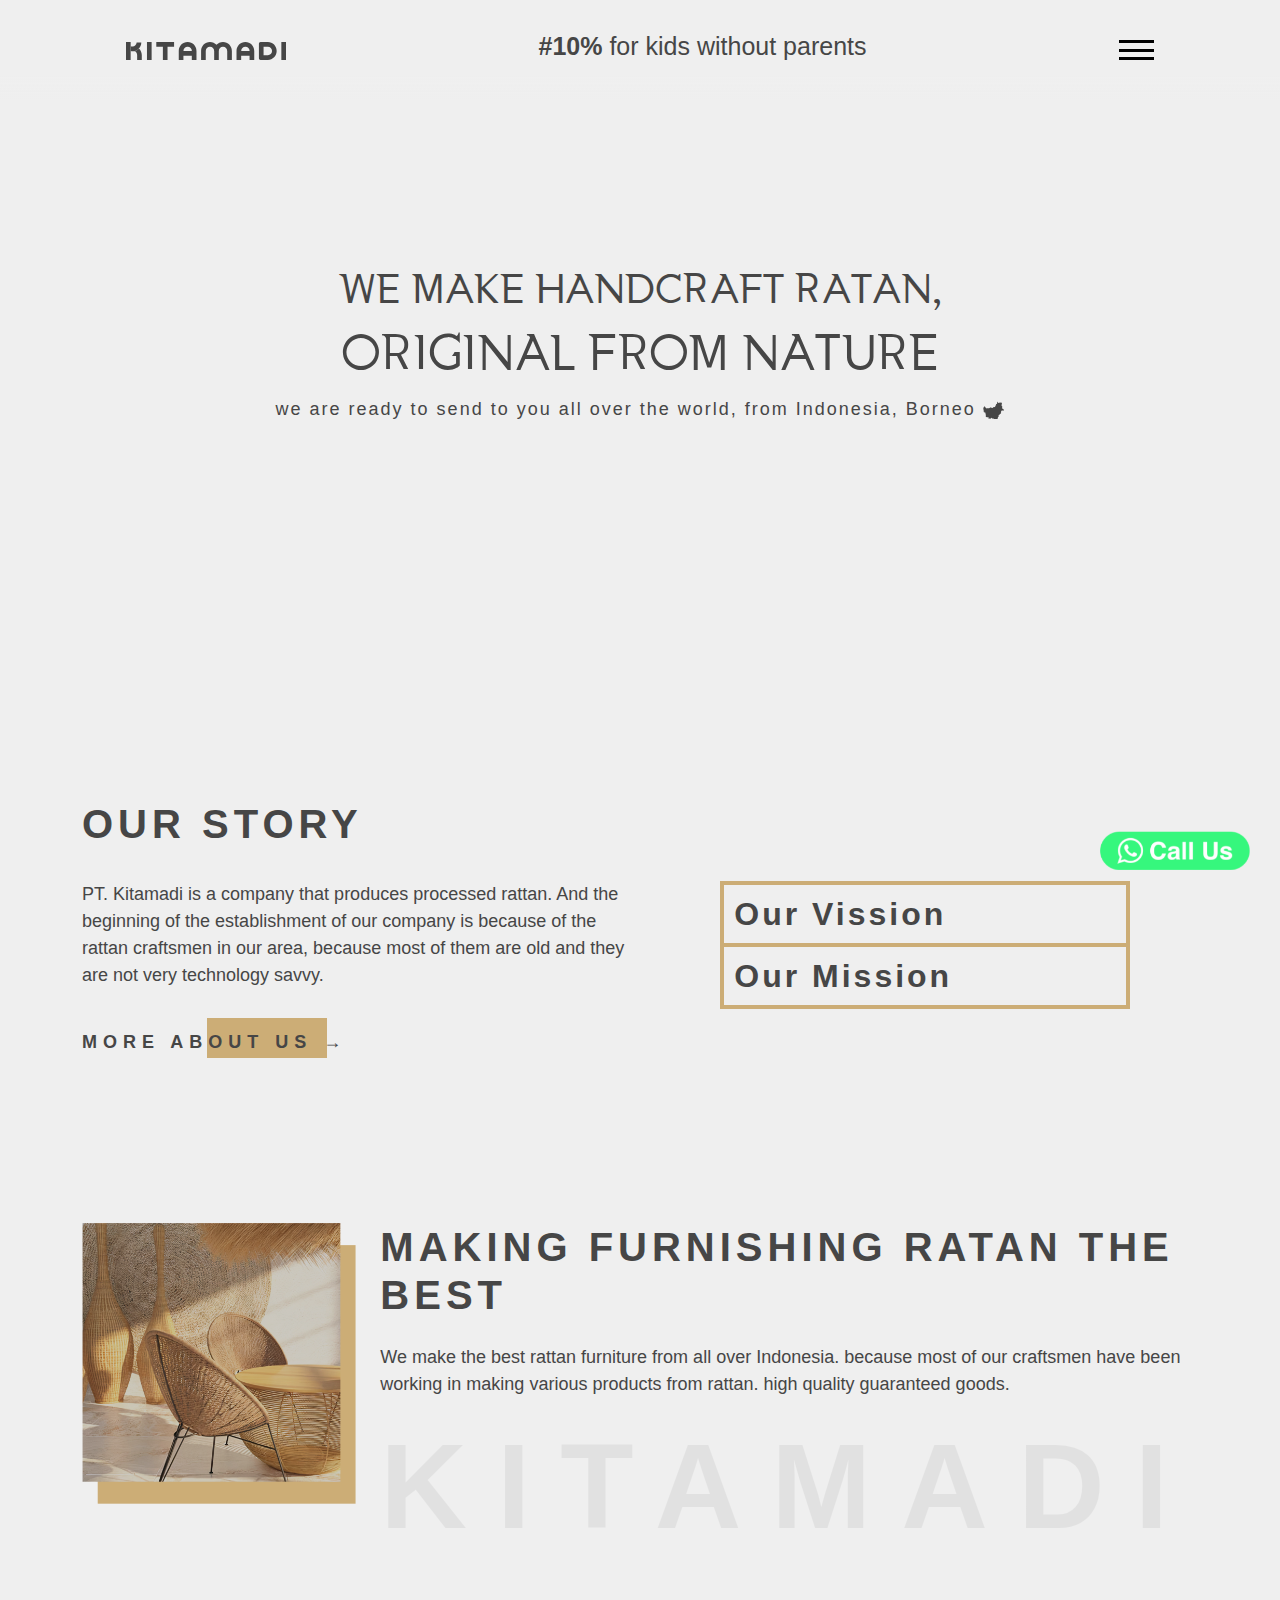
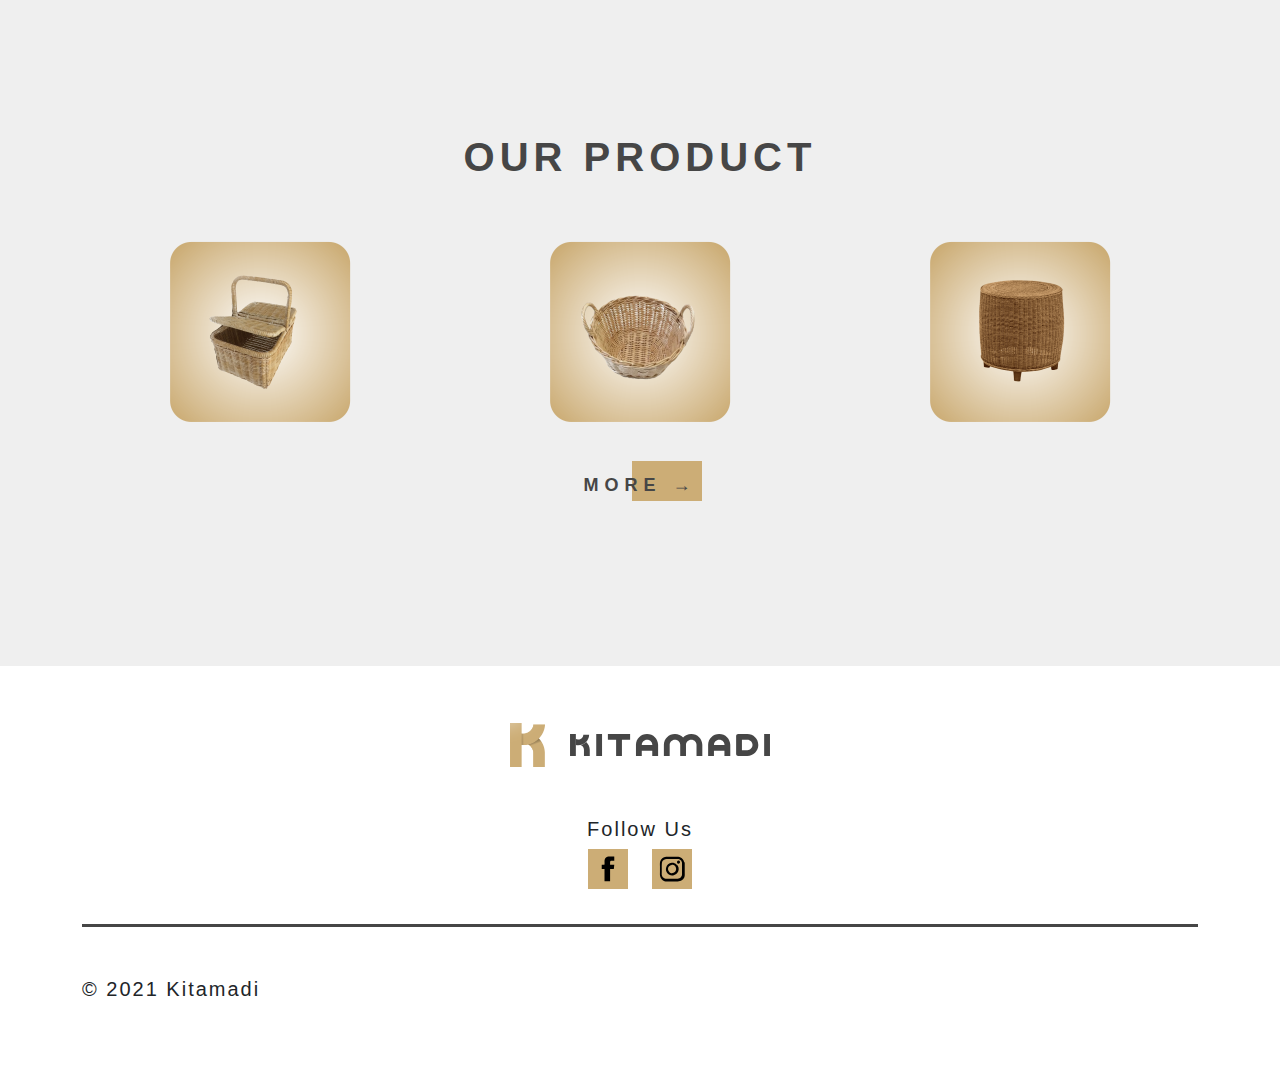
<file: index.html>
<!DOCTYPE html>
<html lang="en">
<head>
  <meta charset="UTF-8">
  <meta name="viewport" content="width=device-width, initial-scale=1.0">
  <title>Kitamadi</title>
  <link rel="stylesheet" href="css/bootstrap.min.css">
  <link rel="stylesheet" href="css me/home.css">
  <link rel="stylesheet" href="css me/navbar.footer.css">
  <style>
    @font-face {
      font-family: 'SF Display';
      src: url(font/SF-Compact-Display-Regular.otf);
      font-family: 'Nooa Semiserif';
      src: url(font/NOOA\ Demi-Serif\ DEMO.ttf);
    }
  </style>
</head>
<body>
  
  <!-- Navbar -->
  <header>
    <nav>
      <div class="logo">
        <a href="index.html">
          <img src="image/Tulisan Logo Perusahaan 2.svg" alt="Kitamadi">
        </a>
      </div>
  
      <div class="slogan">
        <h4><span>#10%</span> for kids without parents</h4>
      </div>
  
      <ul>
        <li><a href="index.html" class="">Home</a></li>
        <li><a href="file html/about us.html" class="">About Us</a></li>
        <li><a href="file html/product.html" class="">Product</a></li>
        <li><a href="file html/contact us.html" class="">Contact Us</a></li>
      </ul>
  
      <div class="menu-toggle">
        <input type="checkbox">
        <span></span>
        <span></span>
        <span></span>
      </div>
    </nav>
  </header> 

  <!-- Header -->
  <div class="header">
    <div class="container">
      <h1>WE MAKE HANDCRAFT RATAN,<br>
        <span>ORIGINAL FROM NATURE</span>
      </h1>
      <P>we are ready to send to you all over the world, from Indonesia, Borneo  <span><img src="image/Pulau Kalimantan.svg" alt=""></span></P>
    </div>    
  </div>

  <!-- Story --> 
  <div class="story">
    <div class="container">
      <div class="judul">
        <h1>OUR STORY</h1>
      </div>
      <div class="col-12"> 
        <div class="row">
          <div class="col-lg">
            <div class="deskripsi">
              <p>PT. Kitamadi is a company that produces processed rattan. And the beginning of the establishment of our company is because of the rattan craftsmen in our area, because most of them are old and they are not very technology savvy.</p>
            </div>
            <div class="button">
              <a href="file html/about us.html">MORE ABOUT US →</a>
            </div>
          </div>
          <div class="col-lg">
            <div class="grup-dropdown">
              <div class="dropdown">
                <div class="dropdown-button" style="border-bottom: 0;">
                  <span>Our Vission</span>
                  <!-- <i class="arrow down"></i> -->
                </div>
                <div class="dropdown-container">
                  <div class="dropdown-content" style="border-bottom: 0;"><p>become a leading producer of processed rattan and export of processed rattan and provide a positive impact for rattan craftsmen.</p></div>
                </div>
              </div>
              <div class="dropdown">
                <div class="dropdown-button">
                  <span>Our Mission</span>
                  <!-- <i class="arrow down"></i> -->
                </div>
                <div class="dropdown-container">
                  <div class="dropdown-content" style="border-top: 0;"><p>we collect rattan craftsmen and create an ecosystem that can facilitate rattan craftsmen which is very helpful for rattan craftsmen.</p></div>
                </div>
              </div>
            </div>            
          </div>
        </div>              
      </div>
    </div>
  </div>

  <!-- Furnishing Best -->
  <div class="container">
    <div class="furnishing">
      <div class="col-12">
        <div class="row">
          <div class="col-lg">
            <div class="gambar-furnishing">
              <img src="image/foto home 1.png" alt="Furniture" class="img-fluid">
            </div>            
          </div>
          <div class="col-lg">
            <div class="judul-furnishing">
              <h1>MAKING FURNISHING RATAN THE BEST</h1>
              <p>We make the best rattan furniture from all over Indonesia. because most of our craftsmen have been working in making various products from rattan. high quality guaranteed goods.</p>
              <h1><span>KITAMADI</span></h1>
            </div>
          </div>
        </div>
      </div>
    </div>
  </div>

  <!-- Product -->
  <div class="container">
    <div class="row">
      <div class="product">
        <h1>OUR PRODUCT</h1>
        <div class="col-12">
          <div class="row">
            <div class="col-lg">
              <img src="image/product 1.png" alt="Product">
            </div>
            <div class="col-lg">
              <img src="image/product 2.png" alt="Product">
            </div>
            <div class="col-lg">
              <img src="image/product 3.png" alt="Product">
            </div>
          </div>
        </div>
        <a href="file html/product.html">MORE →</a>
      </div>
    </div>
  </div>

  <!-- Footer -->
  <footer>
    <div class="container">
      <div class="logo-footer">
        <img src="image/Logo Perusahaan 2.png" alt="Logo">
        <img src="image/Tulisan Logo Perusahaan 2.svg" alt="Kitamadi">
      </div>
      <div class="panel-follow">
        <h4>Follow Us</h4>
        <div class="foto-panel-follow">
          <a href="https://web.facebook.com/Kitamadi-ID-103381135523482" target="_blank"><img src="image/follow facebook.svg" alt="Facebook"></a>
          <a href="https://www.instagram.com/kitamadi.id/" target="_blank"><img src="image/follow instagram.svg" alt="Instagram"></a>
        </div>
      </div>
      <hr color="#464646" size="5px" style="margin: 35px 0;">
      <h4>© 2021 Kitamadi</h4>
    </div>
  </footer>

  <!-- Button WA -->
  <a class="wafixed" href="https://wa.me/6285388584649" target="_blank"><span class="fa-stack fa-lg">
    <img src="image/call us wa.png" alt="Whatsapps">
  </span></a>




  <!-- Script -->
  <script src="js/bootstrap.min.js"></script>
  <script src="js/jquery-3.5.1.min.js"></script>
  <!-- Script Navbar -->
  <script src="js me/script.toggle.js"></script>
  <!-- Script toggler -->
  <script src="js me/toggle.widget.js"></script>

</body>
</html>
</file>
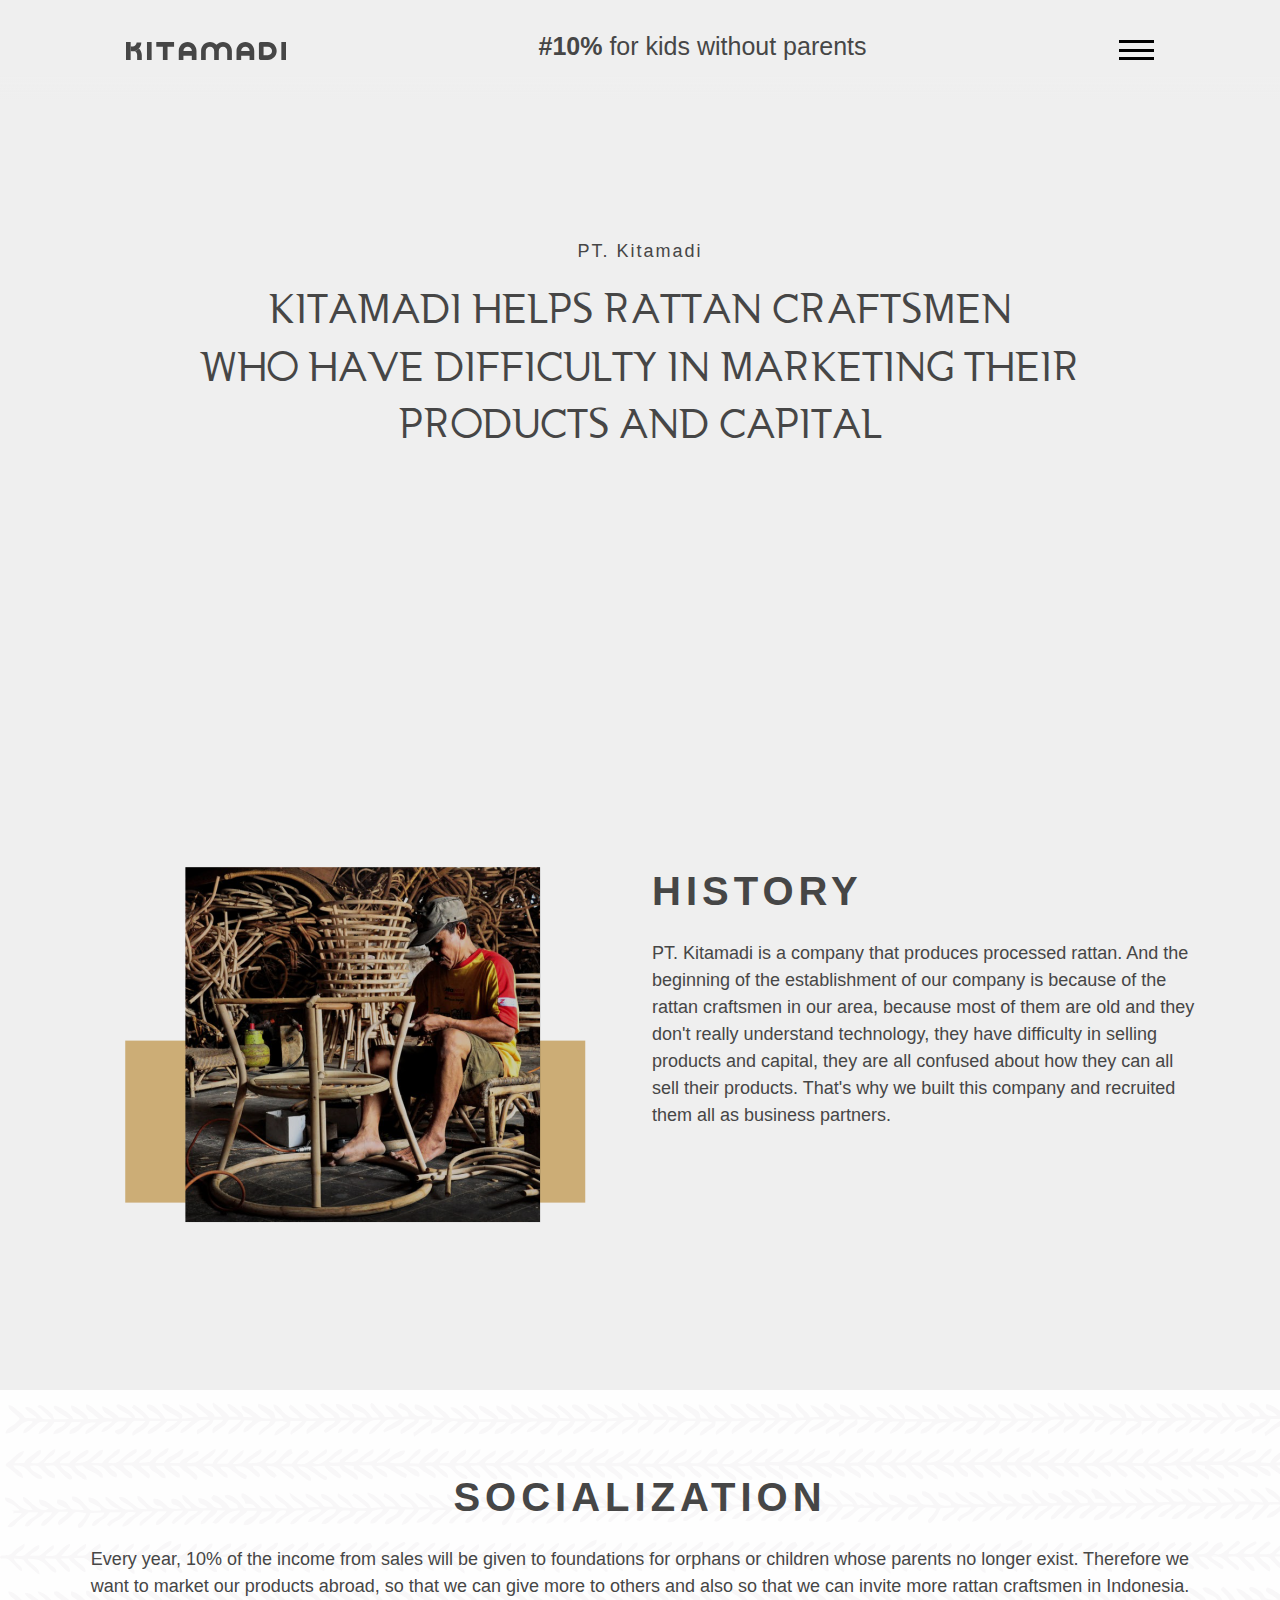
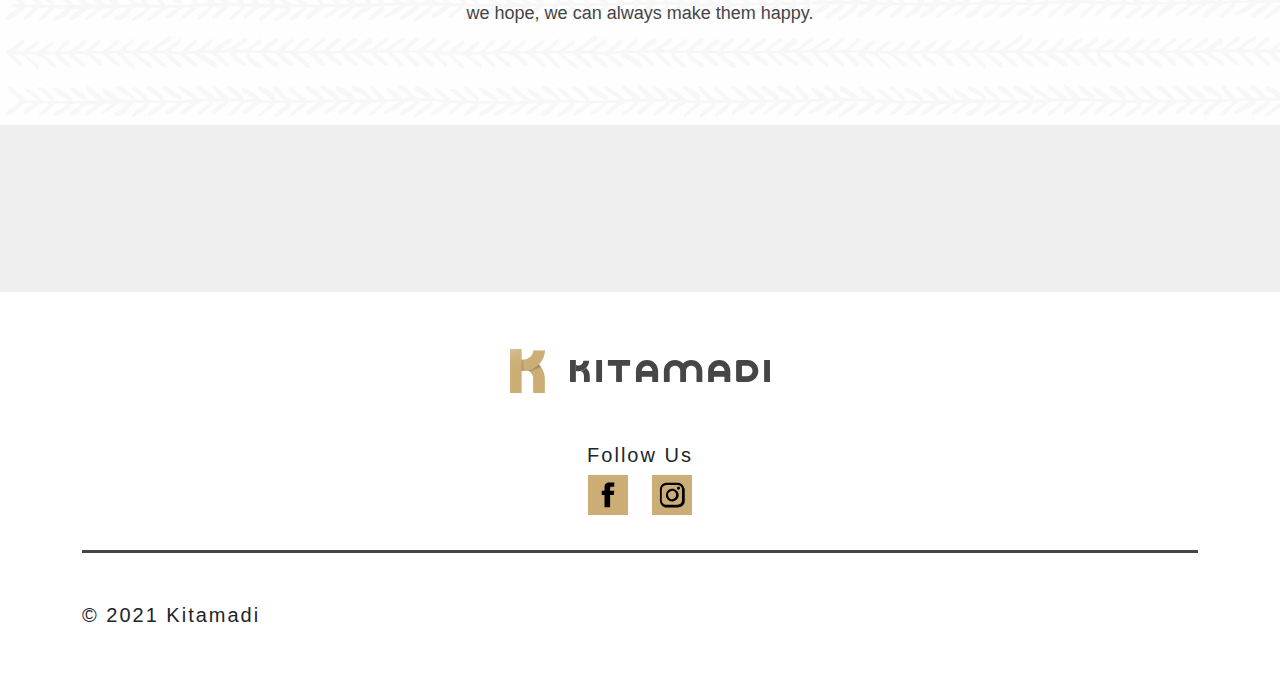
<file: file html/about us.html>
<!DOCTYPE html>
<html lang="en">
<head>
  <meta charset="UTF-8">
  <meta name="viewport" content="width=device-width, initial-scale=1.0">
  <title>About Kitamadi</title>
  <link rel="stylesheet" href="../css/bootstrap.min.css">
  <link rel="stylesheet" href="../css me/about us.css">
  <link rel="stylesheet" href="../css me/navbar.footer.css">
  <style>
    @font-face {
      font-family: 'SF Display';
      src: url(../font/SF-Compact-Display-Regular.otf);
      font-family: 'Nooa Semiserif';
      src: url(../font/NOOA\ Demi-Serif\ DEMO.ttf);
    }
  </style>
</head>
<body>

  <!-- Navbar -->
  <header>
    <nav>
      <div class="logo">
        <a href="../index.html">
          <img src="../image/Tulisan Logo Perusahaan 2.svg" alt="Kitamadi">
        </a>
      </div>
  
      <div class="slogan">
        <h4><span>#10%</span> for kids without parents</h4>
      </div>
  
      <ul>
        <li><a href="../index.html" class="">Home</a></li>
        <li><a href="about us.html" class="">About Us</a></li>
        <li><a href="product.html" class="">Product</a></li>
        <li><a href="contact us.html" class="">Contact Us</a></li>
      </ul>
  
      <div class="menu-toggle">
        <input type="checkbox">
        <span></span>
        <span></span>
        <span></span>
      </div>
    </nav>
  </header>

  <!-- Header -->
  <div class="header">
    <div class="container">
      <P>PT. Kitamadi</P>
      <h1>KITAMADI HELPS RATTAN CRAFTSMEN <br>
        WHO HAVE DIFFICULTY IN MARKETING THEIR <br>
        PRODUCTS AND CAPITAL<br>
      </h1>
    </div>    
  </div>

  <!-- About Us -->
  <div class="container">
    <div class="about">
      <div class="col-12">
        <div class="row">
          <div class="col-lg">
            <div class="gambar-about">
              <img src="../image/foto about.png" alt="About" class="img-fluid">
            </div>            
          </div>
          <div class="col-lg">
            <div class="detail-about">
              <h1>HISTORY</h1>
              <p>PT. Kitamadi is a company that produces processed rattan. And the beginning of the establishment of our company is because of the rattan craftsmen in our area, because most of them are old and they don't really understand technology, they have difficulty in selling products and capital, they are all confused about how they can all sell their products. That's why we built this company and recruited them all as business partners.</p>
            </div>
          </div>
        </div>
      </div>
    </div>
  </div>

  <!-- Socialization -->
  <div class="socialization">
    <div class="container">
      <h1>SOCIALIZATION</h1>
      <p>Every year, 10% of the income from sales will be given to foundations for orphans or children whose parents no longer exist. Therefore we want to market our products abroad, so that we can give more to others and also so that we can invite more rattan craftsmen in Indonesia.<br>
        we hope, we can always make them happy.</p>
    </div>
  </div>

  <!-- Footer -->
  <footer>
    <div class="container">
      <div class="logo-footer">
        <img src="../image/Logo Perusahaan 2.png" alt="Logo">
        <img src="../image/Tulisan Logo Perusahaan 2.svg" alt="Kitamadi">
      </div>
      <div class="panel-follow">
        <h4>Follow Us</h4>
        <div class="foto-panel-follow">
          <a href="https://web.facebook.com/Kitamadi-ID-103381135523482" target="_blank"><img src="../image/follow facebook.svg" alt="Facebook"></a>
          <a href="https://www.instagram.com/kitamadi.id/" target="_blank"><img src="../image/follow instagram.svg" alt="Instagram"></a>
        </div>
      </div>
      <hr color="#464646" size="5px" style="margin: 35px 0;">
      <h4>© 2021 Kitamadi</h4>
    </div>
  </footer>




  <!-- Script -->
  <script src="../js/bootstrap.min.js"></script>
  <script src="../js/jquery-3.5.1.min.js"></script>
  <!-- Script Navbar -->
  <script src="../js me/script.toggle.js"></script>
  
</body>
</html>
</file>
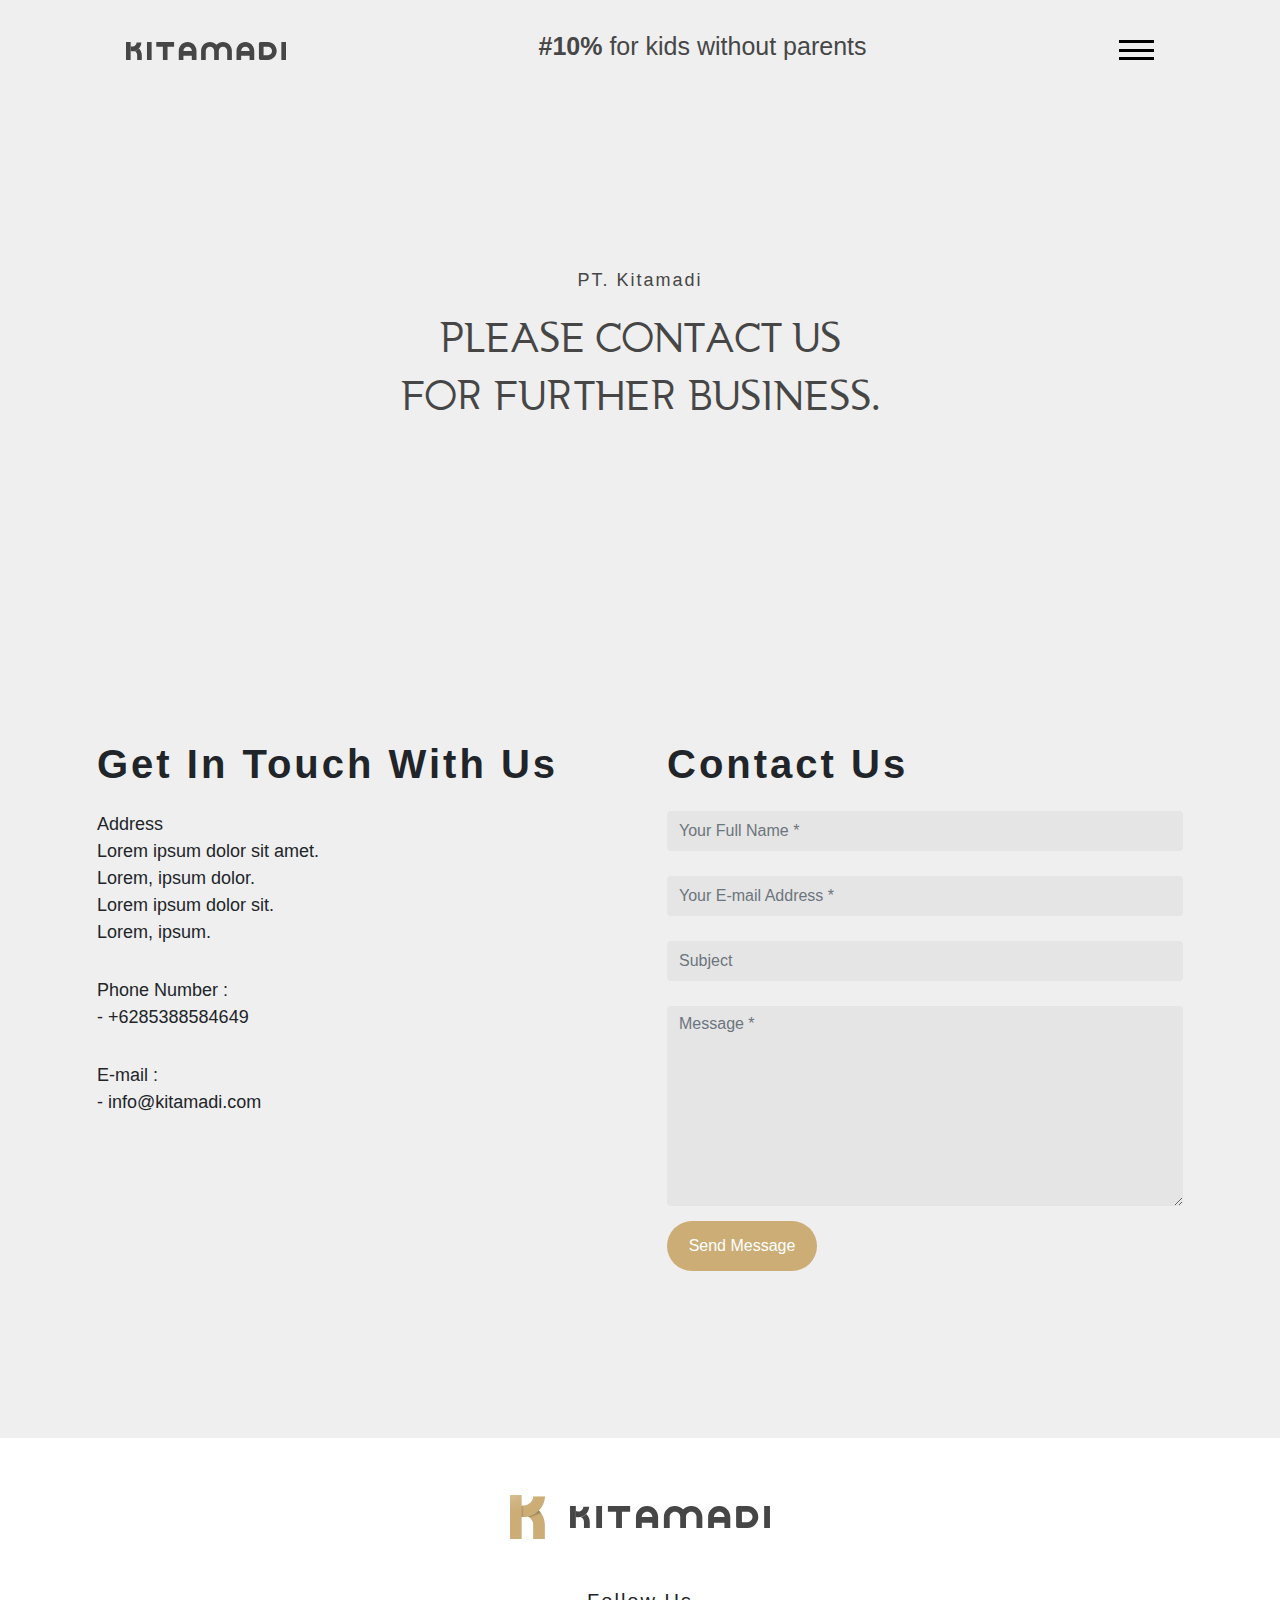
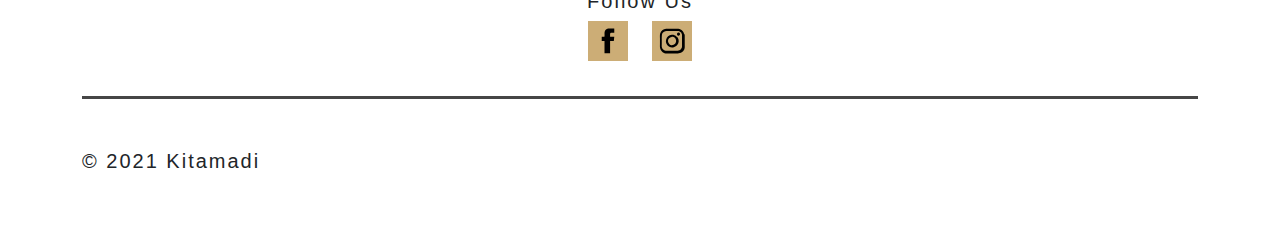
<file: file html/contact us.html>
<!DOCTYPE html>
<html lang="en">
<head>
  <meta charset="UTF-8">
  <meta name="viewport" content="width=device-width, initial-scale=1.0">
  <title>Contact Us</title>
  <link rel="stylesheet" href="../css/bootstrap.min.css">
  <link rel="stylesheet" href="../css me/contact us.css">
  <link rel="stylesheet" href="../css me/navbar.footer.css">
  <style>
    @font-face {
      font-family: 'SF Display';
      src: url(../font/SF-Compact-Display-Regular.otf);
      font-family: 'Nooa Semiserif';
      src: url(../font/NOOA\ Demi-Serif\ DEMO.ttf);
    }
  </style>
</head>
<body>

  <!-- Navbar -->
  <header>
    <nav>
      <div class="logo">
        <a href="../index.html">
          <img src="../image/Tulisan Logo Perusahaan 2.svg" alt="Kitamadi">
        </a>
      </div>
  
      <div class="slogan">
        <h4><span>#10%</span> for kids without parents</h4>
      </div>
  
      <ul>
        <li><a href="../index.html" class="">Home</a></li>
        <li><a href="about us.html" class="">About Us</a></li>
        <li><a href="product.html" class="">Product</a></li>
        <li><a href="contact us.html" class="">Contact Us</a></li>
      </ul>
  
      <div class="menu-toggle">
        <input type="checkbox">
        <span></span>
        <span></span>
        <span></span>
      </div>
    </nav>
  </header>

  <!-- Header -->
  <div class="header">
    <div class="container">
      <P>PT. Kitamadi</P>
      <h1>PLEASE CONTACT US<br>
        FOR FURTHER BUSINESS.
      </h1>
    </div>    
  </div>

  <!-- Inquiry -->
  <div class="container">
    <div class="row">
      <div class="col-12 col-md-6 section-left">
        <h1 class="entry-title">Get In Touch With Us</h1>
        <p class="entry-content">
          Address <br>
          Lorem ipsum dolor sit amet. <br>
          Lorem, ipsum dolor. <br>
          Lorem ipsum dolor sit. <br>
          Lorem, ipsum.
        </p>
        <p class="entry-content">
          Phone Number : <br>
          - +6285388584649
        </p>
        <p class="entry-content">
          E-mail : <br>
          - info@kitamadi.com
        </p>
      </div>
      <div class="col-12 col-md-6 section-right">
        <h1 class="entry-title">Contact Us</h1>
        <div class="entry-content">
          <div class="alert alert-success alert-dismissible fade show d-none my-alert" role="alert">
            <strong>Thank You!</strong> We have received your message. please wait for us to reply.
            <button type="button" class="close" data-dismiss="alert" aria-label="Close">
              <span aria-hidden="true">&times;</span>
            </button>
          </div>
          <form name="contact-form" action="">
            <div class="contact-us">
              <div class="control-grup form-grup">
                <div class="controls">
                  <input type="text" class="form-control" name="name" id="name" placeholder="Your Full Name *" required>
                </div>
              </div>
              <div class="control-grup form-grup">
                <div class="controls">
                  <input type="email" class="form-control" name="email" id="email" placeholder="Your E-mail Address *" required>
                </div>
              </div>
              <div class="control-grup form-grup">
                <div class="controls">
                  <input type="text" class="form-control" name="subject" placeholder="Subject">
                </div>
              </div>
              <div class="control-grup form-grup">
                <div class="controls">
                  <textarea class="form-control" name="message" id="message" cols="0" rows="0" placeholder="Message *" required></textarea>
                </div>
              </div>
              <div class="control-grup form-grup">
                <div class="controls">
                  <button type="submit" class="btn btn-contact-us">Send Message</button>

                  <button class="btn btn-primary btn-loading d-none" type="button" disabled>
                    <span class="spinner-border spinner-border-sm" role="status" aria-hidden="true"></span>
                    Loading...
                  </button>
                </div>
              </div>
            </div>
          </form>
        </div>
      </div>
    </div>
  </div>

  <!-- Footer -->
  <footer>
    <div class="container">
      <div class="logo-footer">
        <img src="../image/Logo Perusahaan 2.png" alt="Logo">
        <img src="../image/Tulisan Logo Perusahaan 2.svg" alt="Kitamadi">
      </div>
      <div class="panel-follow">
        <h4>Follow Us</h4>
        <div class="foto-panel-follow">
          <a href="https://web.facebook.com/Kitamadi-ID-103381135523482" target="_blank"><img src="../image/follow facebook.svg" alt="Facebook"></a>
          <a href="https://www.instagram.com/kitamadi.id/" target="_blank"><img src="../image/follow instagram.svg" alt="Instagram"></a>
        </div>
      </div>
      <hr color="#464646" size="5px" style="margin: 35px 0;">
      <h4>© 2021 Kitamadi</h4>
    </div>
  </footer>



  
  <!-- Script -->
  <script src="../js/bootstrap.min.js"></script>
  <script src="../js/jquery-3.5.1.min.js"></script>
  <!-- Script Navbar -->
  <script src="../js me/script.toggle.js"></script>
  <!-- script inquiry -->
  <script>
    const scriptURL = 'https://script.google.com/macros/s/AKfycbwibKLfVFx6sfyO8J-LH9lIV0d79NG3yisz40atGuclIFvIVWpTrLDHa_4CKk3Ml7AIJw/exec'
    const form = document.forms['contact-form']

    const btnContactUs = document.querySelector('.btn-contact-us')
    const btnLoading = document.querySelector('.btn-loading')
    const myAlert = document.querySelector('.my-alert')
  
    form.addEventListener('submit', e => {
      e.preventDefault()
      btnLoading.classList.toggle('d-none')
      btnContactUs.classList.toggle('d-none')
      fetch(scriptURL, { method: 'POST', body: new FormData(form)})
        .then(response => {
          // button kirim akan hilang ketika di klik submit
          // button loading akan muncul ketika di klik submit
          btnLoading.classList.toggle('d-none')
          btnContactUs.classList.toggle('d-none')
          // alert akan muncuk ketika sukses mengirim
          myAlert.classList.toggle('d-none')
          // untuk reset form ketika sukses mengirim
          form.reset()
          console.log('Success!', response)
          })
        .catch(error => console.error('Error!', error.message))
    })
  </script>
  
</body>
</html>
</file>
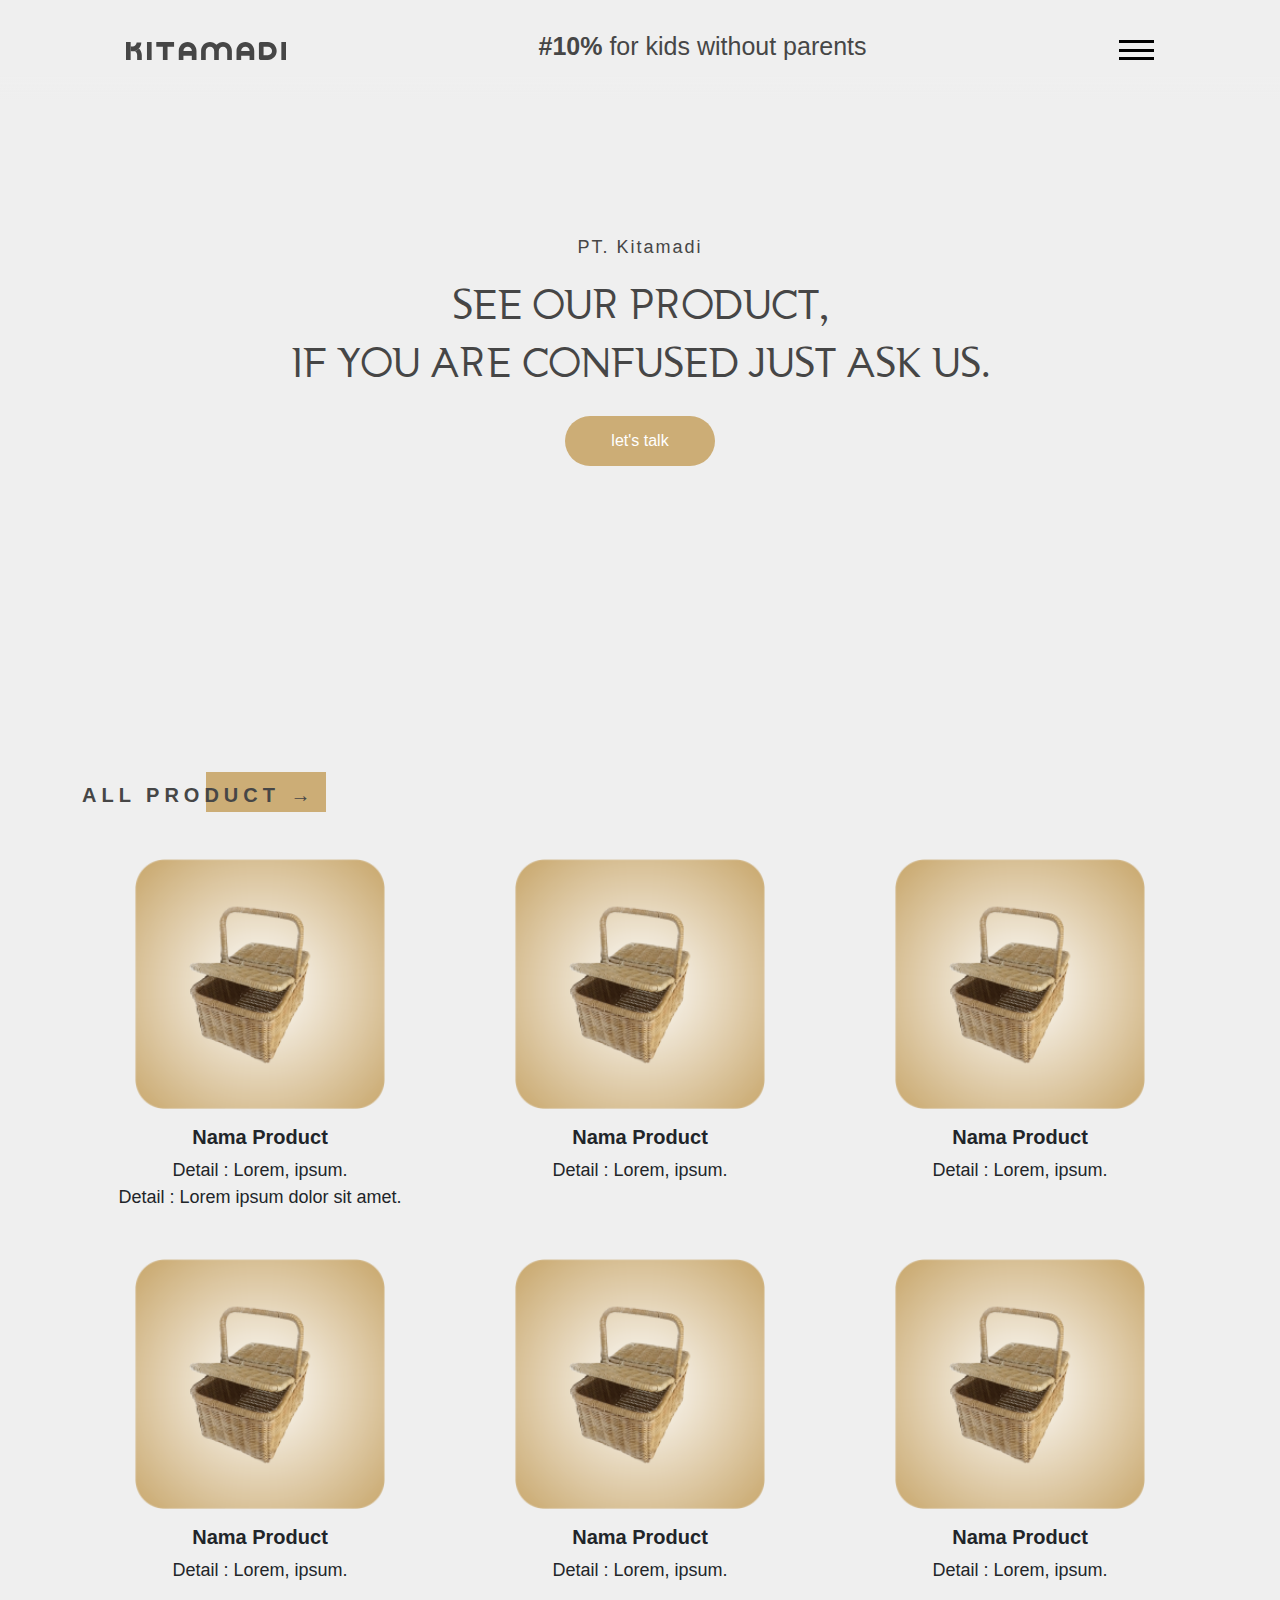
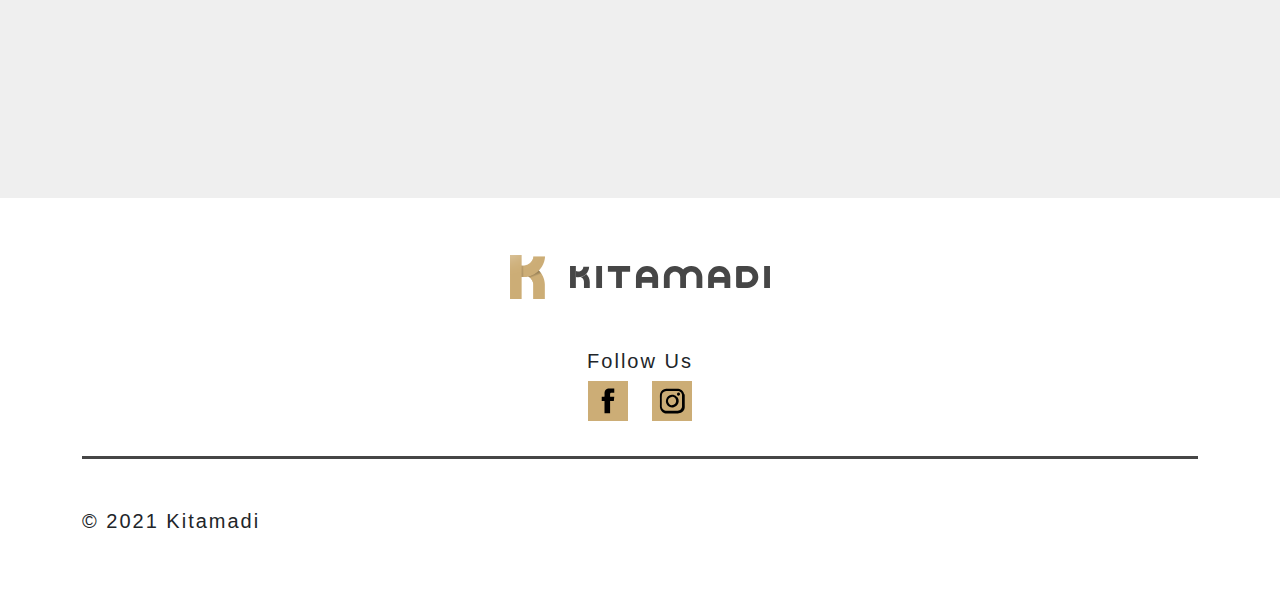
<file: file html/product.html>
<!DOCTYPE html>
<html lang="en">
<head>
  <meta charset="UTF-8">
  <meta name="viewport" content="width=device-width, initial-scale=1.0">
  <title>Product Kitamadi</title>
  <link rel="stylesheet" href="../css/bootstrap.min.css">
  <link rel="stylesheet" href="../css me/product.css">
  <link rel="stylesheet" href="../css me/navbar.footer.css">
  <style>
    @font-face {
      font-family: 'SF Display';
      src: url(../font/SF-Compact-Display-Regular.otf);
      font-family: 'Nooa Semiserif';
      src: url(../font/NOOA\ Demi-Serif\ DEMO.ttf);
    }
  </style>
</head>
<body>

  <!-- Navbar -->
  <header>
    <nav>
      <div class="logo">
        <a href="../index.html">
          <img src="../image/Tulisan Logo Perusahaan 2.svg" alt="Kitamadi">
        </a>
      </div>
  
      <div class="slogan">
        <h4><span>#10%</span> for kids without parents</h4>
      </div>
  
      <ul>
        <li><a href="../index.html" class="">Home</a></li>
        <li><a href="about us.html" class="">About Us</a></li>
        <li><a href="product.html" class="">Product</a></li>
        <li><a href="contact us.html" class="">Contact Us</a></li>
      </ul>
  
      <div class="menu-toggle">
        <input type="checkbox">
        <span></span>
        <span></span>
        <span></span>
      </div>
    </nav>
  </header>

  <!-- Header -->
  <div class="header">
    <div class="container">
      <P>PT. Kitamadi</P>
      <h1>SEE OUR PRODUCT,<br>
        IF YOU ARE CONFUSED JUST ASK US.
      </h1>
      <a href="https://wa.me/6285388584649" target="_blank"><button type="submit" class="btn btn-contact-us">let's talk</button></a>
    </div>    
  </div>

  <!-- Product -->
  <div class="product">
    <div class="container">
      <div class="row mb-5">
        <div class="col">
          <a href="...">ALL PRODUCT →</a>
        </div>
      </div>
      <div class="row text-center">
        <div class="col-md-4">
          <div class="card">
            <img src="../image/product 1 product.png" class="card-img-top" alt="product">
            <div class="card-body">
              <h5 class="card-title">Nama Product</h5>
              <p class="card-text">Detail : Lorem, ipsum. <br> Detail : Lorem ipsum dolor sit amet.</p>
            </div>
          </div>
        </div>
        <div class="col-md-4">
          <div class="card">
            <img src="../image/product 1 product.png" class="card-img-top" alt="product">
            <div class="card-body">
              <h5 class="card-title">Nama Product</h5>
              <p class="card-text">Detail : Lorem, ipsum.</p>
            </div>
          </div>
        </div>
        <div class="col-md-4">
          <div class="card">
            <img src="../image/product 1 product.png" class="card-img-top" alt="product">
            <div class="card-body">
              <h5 class="card-title">Nama Product</h5>
              <p class="card-text">Detail : Lorem, ipsum.</p>
            </div>
          </div>
        </div>
        <div class="col-md-4">
          <div class="card">
            <img src="../image/product 1 product.png" class="card-img-top" alt="product">
            <div class="card-body">
              <h5 class="card-title">Nama Product</h5>
              <p class="card-text">Detail : Lorem, ipsum.</p>
            </div>
          </div>
        </div>
        <div class="col-md-4">
          <div class="card">
            <img src="../image/product 1 product.png" class="card-img-top" alt="product">
            <div class="card-body">
              <h5 class="card-title">Nama Product</h5>
              <p class="card-text">Detail : Lorem, ipsum.</p>
            </div>
          </div>
        </div>
        <div class="col-md-4">
          <div class="card">
            <img src="../image/product 1 product.png" class="card-img-top" alt="product">
            <div class="card-body">
              <h5 class="card-title">Nama Product</h5>
              <p class="card-text">Detail : Lorem, ipsum.</p>
            </div>
          </div>
        </div>
      </div>
    </div>
  </div>

  <!-- Footer -->
  <footer>
    <div class="container">
      <div class="logo-footer">
        <img src="../image/Logo Perusahaan 2.png" alt="Logo">
        <img src="../image/Tulisan Logo Perusahaan 2.svg" alt="Kitamadi">
      </div>
      <div class="panel-follow">
        <h4>Follow Us</h4>
        <div class="foto-panel-follow">
          <a href="https://web.facebook.com/Kitamadi-ID-103381135523482" target="_blank"><img src="../image/follow facebook.svg" alt="Facebook"></a>
          <a href="https://www.instagram.com/kitamadi.id/" target="_blank"><img src="../image/follow instagram.svg" alt="Instagram"></a>
        </div>
      </div>
      <hr color="#464646" size="5px" style="margin: 35px 0;">
      <h4>© 2021 Kitamadi</h4>
    </div>
  </footer>




  <!-- Script -->
  <script src="../js/bootstrap.min.js"></script>
  <script src="../js/jquery-3.5.1.min.js"></script>
  <!-- Script Navbar -->
  <script src="../js me/script.toggle.js"></script>
  
</body>
</html>
</file>
<file: css me/home.css>
* {
  margin: 0;
  padding: 0;
}

body {
  background-color: #EFEFEF;
  font-family: 'SF Display', sans-serif;
  overflow-x: hidden;
}

/* Header */
.header {
  display: flex;
  flex-direction: column;
  height: 700px;
  justify-content: center;
  text-align: center;
  align-items: center;
}

.header h1 {
  font-family: 'Nooa Semiserif', sans-serif;
  font-size: 3em;
  color: #464646;
}

.header h1 span {
  font-size: 1.2em;
}

.header p {
  font-size: 18px;
  letter-spacing: 2px;
  color: #464646;
}

.header p img {
  width: 1.2em;
}

/* Story */
.story {
  display: flex;
  justify-content: center;
  margin-top: 100px;
  color: #464646;
}

.story .judul h1{
  font-weight: 600;
  letter-spacing: 5px;
}

.story .deskripsi {
  margin-top: 25px;
}

.story .deskripsi p {
  margin-top: 5px;
  font-size: 18px;
}

.story .button {
  margin-top: 40px;
}

.story .button a {
  font-size: 18px;
  letter-spacing: 6px;
  font-weight: 800;
  text-decoration: none;
  color: #464646;
  position: relative;
}

.story .button a::after {
  content: '';
  display: block;
  width: 120px;
  height: 40px;
  position: absolute;
  bottom: -6px;
  right: 20px;
  background-color: #CCAD76;
  z-index: -1;
  transition: all 1s;
}

.story .button a:hover::after {
  width: 10px;
  height: 40px;
}

/* Elemantor Toggle Widget */
.grup-dropdown {
  margin-top: 25px;
}

.dropdown-container {
  display: none;
  width: 75%;
  padding: 0;
  margin: 0 auto;
}

.dropdown-content {
  padding: 10px;
  margin: 0 auto;
  background-color: #EFEFEF;
  border-color: #CCAD76;
  border-style: solid;
  border-width: 4px;
}

.dropdown-button {
  background-color: #EFEFEF;
  border-color: #CCAD76;
  border-style: solid;
  border-width: 4px;
  width: 75%;
  cursor: pointer;
  margin: 0 auto;
  padding: 5px 0;
  position: relative;
}

.dropdown-button span {
  padding: 10px;
  font-size: 2em;
  font-weight: 600;
  letter-spacing: 3px;
}

.dropdown-content p {
  font-size: 18px;
}

.arrow {
  border: solid black;
  border-width: 0 4px 4px 0;
  display: inline-block;
  padding: 3px;
  margin-bottom: 5px;
}

.down {
  transform: rotate(45deg);
  -webkit-transform: rotate(45deg);
}

/* Furnishing */
.furnishing {
  display: flex;
  justify-content: center;
  margin-top: 167px;
  color: #464646;
}

.furnishing .gambar-furnishing {
  text-align: center;
}

.furnishing .judul-furnishing h1 {
  font-weight: 600;
  letter-spacing: 5px;
}

.furnishing .judul-furnishing h1 span {
  color: black;
  opacity: 5%;
  font-size: 3em;
  font-weight: bold;
  letter-spacing: 30px;
}

.furnishing .judul-furnishing p {
  margin-top: 25px;
  font-size: 18px;
}

/* Product */
.product {
  text-align: center;
  margin-top: 167px;
  color: #464646;
}

.product h1 {
  font-weight: 600;
  letter-spacing: 5px;
  margin-bottom: 60px;
}

.product img {
  margin-bottom: 50px;
}

.product a {
  font-size: 18px;
  letter-spacing: 6px;
  font-weight: 800;
  text-decoration: none;
  color: #464646;
  position: relative;
}

.product a::after {
  content: '';
  display: block;
  width: 70px;
  height: 40px;
  position: absolute;
  bottom: -6px;
  right: -5px;
  background-color: #CCAD76;
  z-index: -1;
  transition: all 1s;
}

.product a:hover::after {
  width: 10px;
  height: 40px;
}

/* Button Whatsapp */
.wafixed {
  position: fixed;
  z-index: 999;
  right: 30px;
  bottom: 30px;
}

.wafixed img {
  width: 150px;
  height: auto;
}


/* Ukuran Tablet */
@media screen and (max-width: 768px) {

}




/* Ukuran Mobile */
@media screen and (max-width: 576px) {

  /* Header */
  .header {
    height: 600px;
    justify-content: center;
    text-align: center;
    align-items: center;
  }

  .header h1 {
    font-family: 'Nooa Semiserif', sans-serif;
    font-size: 1.5em;
    color: #464646;
  }

  .header h1 span {
    font-size: 1.2em;
  }

  .header p {
    font-size: 15px;
    color: #464646;
  }

  .header p img {
    width: 1.2em;
  }

  /* Story */
  .story {
    margin-top: 100px;
    color: #464646;
  }

  .story .judul h1{
    font-weight: 600;
    letter-spacing: 5px;
    font-size: 1.5em;
    text-align: center;
  }

  .story .deskripsi p {
    margin-top: 5px;
    font-size: 15px;
  }

  .story .button a {
    font-size: 15px;
    letter-spacing: 6px;
    font-weight: 800;
    text-decoration: none;
    color: #464646;
    position: relative;
  }

  .story .button a::after {
    bottom: -10px;
  }

  .story .button {
    margin-bottom: 30px;
  }

  /* Elemantor Toggle Widget */
  .dropdown-container {
    width: 100%;
  }

  .dropdown-button {
    width: 100%;
  }

  .dropdown-button span {
    font-size: 1.5em;
    font-weight: 500;
  }

  .dropdown-content p {
    font-size: 15px;
  }

  /* Furnishing */
  .furnishing {
    margin-top: 120px;
  }

  .furnishing .judul-furnishing {
    margin-top: 40px;  
  }

  .furnishing .judul-furnishing h1 {
    font-weight: 600;
    letter-spacing: 5px;
    font-size: 1.5em;
    text-align: center;
  }
  
  .furnishing .judul-furnishing p {
    margin-top: 25px;
    font-size: 15px;
  }

  .furnishing .judul-furnishing h1 span {
    display: none;
  }

  /* Product */
  .product {
    margin-top: 120px;
  }

  .product img {
    width: 120px;
    height: auto;
  }

  .product a {
    font-size: 15px;
  }

  .product a::after {
    width: 60px;
    bottom: -10px;
    right: -5px;
  }
  
  .product a:hover::after {
    width: 10px;
    height: 40px;
  }

  /* Button Whatsapp */
  .wafixed {
    position: fixed;
    right: 15px;
    bottom: 20px;
    z-index: 999;
  }
  
  .wafixed img {
    width: 120px;
    height: auto;
  }
}
</file>
<file: css me/navbar.footer.css>
/* Navbar */
nav {
  display: flex;
  justify-content: space-around;
   /*width ini kalau ada position fixed  */
  width: 100%; 
  height: 100px;
  align-items: center;
  position: fixed;
  /* position: relative; */
  z-index: 2;
}

nav::before {
  content: '';
  display: block;
  width: 100%;
  height: 75%;
  background-color: #EFEFEF;
  position: absolute;
  top: 0;
}

nav::after {
  content: '';
  display: block;
  width: 100%;
  height: 25%;
  background-image: linear-gradient(to bottom, rgb(239, 239, 239, 1), rgba(239, 239, 239, 0));
  position: absolute;
  bottom: 0;
}

nav .logo {
  position: relative;
}

nav .logo img {
  width: 160px;
  height: auto;
}

nav .slogan h4 {
  position: relative;
  font-weight: 300;
  font-size: 25px;
  color: #464646;
}

nav .slogan h4 span {
  font-weight: 800;
}

nav ul {
  display: flex;
  flex-direction: column;
  list-style: none;
  position: absolute;
  right: 0;
  top: 0;
  width: 100%;
  height: 100vh;
  background-color: chartreuse;
  justify-content: space-evenly;
  align-items: center;
  z-index: 1;
  background-color: #d8d8d8;
  transform: translateY(-100%);
  transition: all 1s;
  opacity: 0;
}

nav ul li {
  margin-top: -300px;
  margin-bottom: -150px;
}

nav ul li a {
  color: #464646;
  text-decoration: none;
  font-weight: 500;
  letter-spacing: 2px;
  
}

nav ul li a:hover {
  color: rgb(110, 110, 110);
  font-size: 1.1em;
}

nav ul.slide {
  transform: translateY(0);
  opacity: 1;
}

/* Hamburger Menu */

.menu-toggle {
  display: flex;
  flex-direction: column;
  height: 20px;
  justify-content: space-between;
  position: relative;
  z-index: 2;
}

.menu-toggle input {
  position: absolute;
  width: 40px;
  height: 28px;
  left: -6px;
  top: -5px;
  opacity: 0;
  cursor: pointer;
  z-index: 2;
}

.menu-toggle span {
  display: block;
  width: 35px;
  height: 3px;
  background-color: black;
  transition: all 0.5s;
}

/* Hamburger Menu Animation */

.menu-toggle span:nth-child(2) {
  transform-origin: 0 0;
}

.menu-toggle input:checked ~ span:nth-child(2) {
  transform: rotate(45deg) translate(-3px, -2px);
}

.menu-toggle span:nth-child(4) {
  transform-origin: 0 100%;
}

.menu-toggle input:checked ~ span:nth-child(4) {
  transform: rotate(-45deg) translate(-4px, 1px);
}

.menu-toggle input:checked ~ span:nth-child(3) {
  transform: scale(0);
  opacity: 0;
}

/* Footer */
footer {
  display: flex;
  align-items: center;
  height: 400px;
  background-color: rgb(255, 255, 255);
  margin-top: 167px;
}

footer h4 {
  margin-top: 50px;
  font-size: 20px;
  font-weight: 500;
  letter-spacing: 2px;
}

footer .logo-footer {
  text-align: center;
  margin-bottom: 50px;
}

footer .logo-footer img:nth-child(1){
  width: 35px;
  height: auto;
  margin-right: 20px;
}

footer .logo-footer img:nth-child(2){
  width: 200px;
  height: auto;
}

footer .panel-follow {
  text-align: center;
}

footer .panel-follow h4 {
  font-size: 20px;
  font-weight: 500;
}

footer .panel-follow img {
  width: 40px;
  margin: 0 10px;
}

footer hr {
  color: #464646;
  opacity: 100%;
}


/* Ukuran Mobile */
@media screen and (max-width: 576px) {
  /* Navbar */ 
  nav {
    height: 70px;
    padding-left: 20px;
    padding-right: 20px;
    justify-content: space-between;
  }

  nav::before {
    margin-left: -20px;
  }

  nav::after {
    margin-left: -20px;
  }
  
  nav .logo img {
    width: 100px;
    height: auto;
  }

  nav .slogan {
    display: none;
  }

  nav ul li {
    font-size: 0.8em;
  }

  /* Hamburger Menu */

  .menu-toggle {
    height: 13px;
  }

  .menu-toggle span {
    width: 25px;
    height: 2px;
  }

  /* Footer */
  footer {
    margin-top: 120px;
    height: 200px;
  }
  
  footer h4 {
    margin-top: 30px;
    font-size: 15px;
    letter-spacing: 0;
  }
  
  footer .logo-footer {
    display: none;
  }
  
  footer .panel-follow h4 {
    font-size: 15px;
    font-weight: 500;
  }
  
  footer .panel-follow img {
    width: 30px;
    margin: 0 5px;
  }
  
  footer hr {
    color: #464646;
    opacity: 100%;
  }
}
</file>
<file: css me/about us.css>
* {
  margin: 0;
  padding: 0;
}

body {
  background-color: #EFEFEF;
  font-family: 'SF Display', sans-serif;
  overflow-x: hidden;
}

/* Header */
.header {
  display: flex;
  flex-direction: column;
  height: 700px;
  justify-content: center;
  text-align: center;
  align-items: center;
}

.header h1 {
  font-family: 'Nooa Semiserif', sans-serif;
  font-size: 3em;
  color: #464646;
}

.header p {
  font-size: 18px;
  letter-spacing: 2px;
  color: #464646;
}

/* About */
.about {
  display: flex;
  justify-content: center;
  margin-top: 167px;
  color: #464646;
}

.about .gambar-about {
  text-align: center;
}

.about .detail-about h1 {
  font-weight: 600;
  letter-spacing: 5px;
}

.about .detail-about p {
  margin-top: 25px;
  font-size: 18px;
}

/* Socialization */
.socialization {
  display: flex;
  content: '';
  background-image: url(../image/bg\ about\ socialization.svg);
  background-size: cover;
  height: 335px;
  margin-top: 167px;
  align-items: center;
}

.socialization h1 {
  text-align: center;
  font-weight: 600;
  letter-spacing: 5px;
  color: #464646;
}

.socialization p {
  margin-top: 25px;
  font-size: 18px;
  text-align: center;
  color: #464646;
}


/* Ukuran Mobile */
@media screen and (max-width: 576px) {

  /* Header */
  .header {
    height: 600px;
    justify-content: center;
    text-align: center;
    align-items: center;
  }

  .header h1 {
    font-family: 'Nooa Semiserif', sans-serif;
    font-size: 1.5em;
    color: #464646;
  }

  .header p {
    font-size: 15px;
    color: #464646;
  }

  /* About */
  .about {
    margin-top: 120px;
  }

  .about .detail-about {
    margin-top: 40px;  
  }

  .about .detail-about h1 {
    font-weight: 600;
    letter-spacing: 5px;
    font-size: 1.5em;
    text-align: center;
  }
  
  .about .detail-about p {
    margin-top: 25px;
    font-size: 15px;
  }

  /* Socialization */
  .socialization {
    margin-top: 120px;
  }

  .socialization h1 {
    font-weight: 600;
    letter-spacing: 5px;
    font-size: 1.5em;
  }

  .socialization p {
    margin-top: 25px;
    font-size: 15px;
  }
}
</file>
<file: css me/contact us.css>
* {
  margin: 0;
  padding: 0;
}

body {
  background-color: #EFEFEF;
  font-family: 'SF Display', sans-serif;
  overflow-x: hidden;
}

/* Header */
.header {
  display: flex;
  flex-direction: column;
  height: 700px;
  justify-content: center;
  text-align: center;
  align-items: center;
}

.header h1 {
  font-family: 'Nooa Semiserif', sans-serif;
  font-size: 3em;
  color: #464646;
}

.header h1 span {
  font-size: 1.2em;
}

.header p {
  font-size: 18px;
  letter-spacing: 2px;
  color: #464646;
}

.header p img {
  width: 1.2em;
}

/* Inquiry */
.entry-title {
  font-size: 40px;
  font-weight: 600;
  padding-left: 15px;
  padding-right: 15px;
  margin-top: 40px;
  text-align: left;
  letter-spacing: 3px;
}

.entry-content {
  font-size: 18px;
  padding-top: 15px;
  padding-bottom: 0;
  padding-left: 15px;
  padding-right: 15px;
  text-align: left;
}

.entry-content input {
  width: 100%;
  height: 40px;
  background-color: #E5E5E5;
  border: 0;
  margin-bottom: 25px;
}

.entry-content textarea {
  width: 100%;
  height: 200px;
  background-color: #E5E5E5;
  border: 0;
}

.entry-content .btn {
  background-color: #CCAD76;
  margin-top: 15px;
  width: 150px;
  height: 50px;
  border-radius: 40px;
}

.entry-content button{
  color: #fff;
}


/* Ukuran Mobile */
@media screen and (max-width: 576px) {

  /* Header */
  .header {
    height: 600px;
    justify-content: center;
    text-align: center;
    align-items: center;
  }

  .header h1 {
    font-family: 'Nooa Semiserif', sans-serif;
    font-size: 1.5em;
    color: #464646;
  }

  .header h1 span {
    font-size: 1.2em;
  }

  .header p {
    font-size: 15px;
    color: #464646;
  }

  .header p img {
    width: 1.2em;
  }

  /* Inquiry */
  .entry-title {
    font-size: 25px;
    font-weight: 600;
    text-align: center;
    letter-spacing: 0;
  }
  
  .entry-content {
    font-size: 15px;
    text-align: center;
  }
}
</file>
<file: css me/product.css>
* {
  margin: 0;
  padding: 0;
}

body {
  background-color: #EFEFEF;
  font-family: 'SF Display', sans-serif;
  overflow-x: hidden;
}

/* Header */
.header {
  display: flex;
  flex-direction: column;
  height: 700px;
  justify-content: center;
  text-align: center;
  align-items: center;
}

.header h1 {
  font-family: 'Nooa Semiserif', sans-serif;
  font-size: 3em;
  color: #464646;
}

.header h1 span {
  font-size: 1.2em;
}

.header p {
  font-size: 18px;
  letter-spacing: 2px;
  color: #464646;
}

.header p img {
  width: 1.2em;
}

.header .btn {
  background-color: #CCAD76;
  margin-top: 15px;
  width: 150px;
  height: 50px;
  border-radius: 40px;
}

.header button{
  color: #fff;
}

/* Product */
.product {
  margin-top: 80px;
}

.product .card {
  background-color: transparent;
  border-color: transparent;
}

.product h5 {
  font-size: 20px;
  font-weight: 600;
}
.product p {
  font-size: 18px;
}

.product .card img {
  width: 250px;
  height: auto;
  display: block;
  margin-left: auto;
  margin-right: auto;
}

.product a {
  font-size: 20px;
  text-decoration: none;
  font-weight: 600;
  letter-spacing: 5px;
  color: #464646;
  position: relative;
}

.product a::after {
  content: '';
  display: block;
  width: 120px;
  height: 40px;
  position: absolute;
  bottom: -6px;
  right: -10px;
  background-color: #CCAD76;
  z-index: -1;
  transition: all 1s;
}

.product a:hover::after {
  width: 10px;
  height: 40px;
}

.product .card .card-body .card-text {
  margin-bottom: 30px;
}



/* Ukuran Mobile */
@media screen and (max-width: 576px) {

  /* Header */
  .header {
    height: 600px;
    justify-content: center;
    text-align: center;
    align-items: center;
  }

  .header h1 {
    font-family: 'Nooa Semiserif', sans-serif;
    font-size: 1.5em;
    color: #464646;
  }

  .header h1 span {
    font-size: 1.2em;
  }

  .header p {
    font-size: 15px;
    color: #464646;
  }

  .header p img {
    width: 1.2em;
  }

  .header .btn {
    margin-top: 0;
    width: 110px;
    height: 40px;
  }

  /* Porduct */
  .product {
    margin-top: 80px;
  }
  
  .product h5 {
    font-size: 18px;
    font-weight: 600;
  }
  .product p {
    font-size: 15px;
  }
  
  .product .card img {
    width: 180px;
  }
  
  .product a {
    font-size: 17px;
  }
  
  .product .card .card-body .card-text {
    margin-bottom: 15px;
  }
}
</file>
